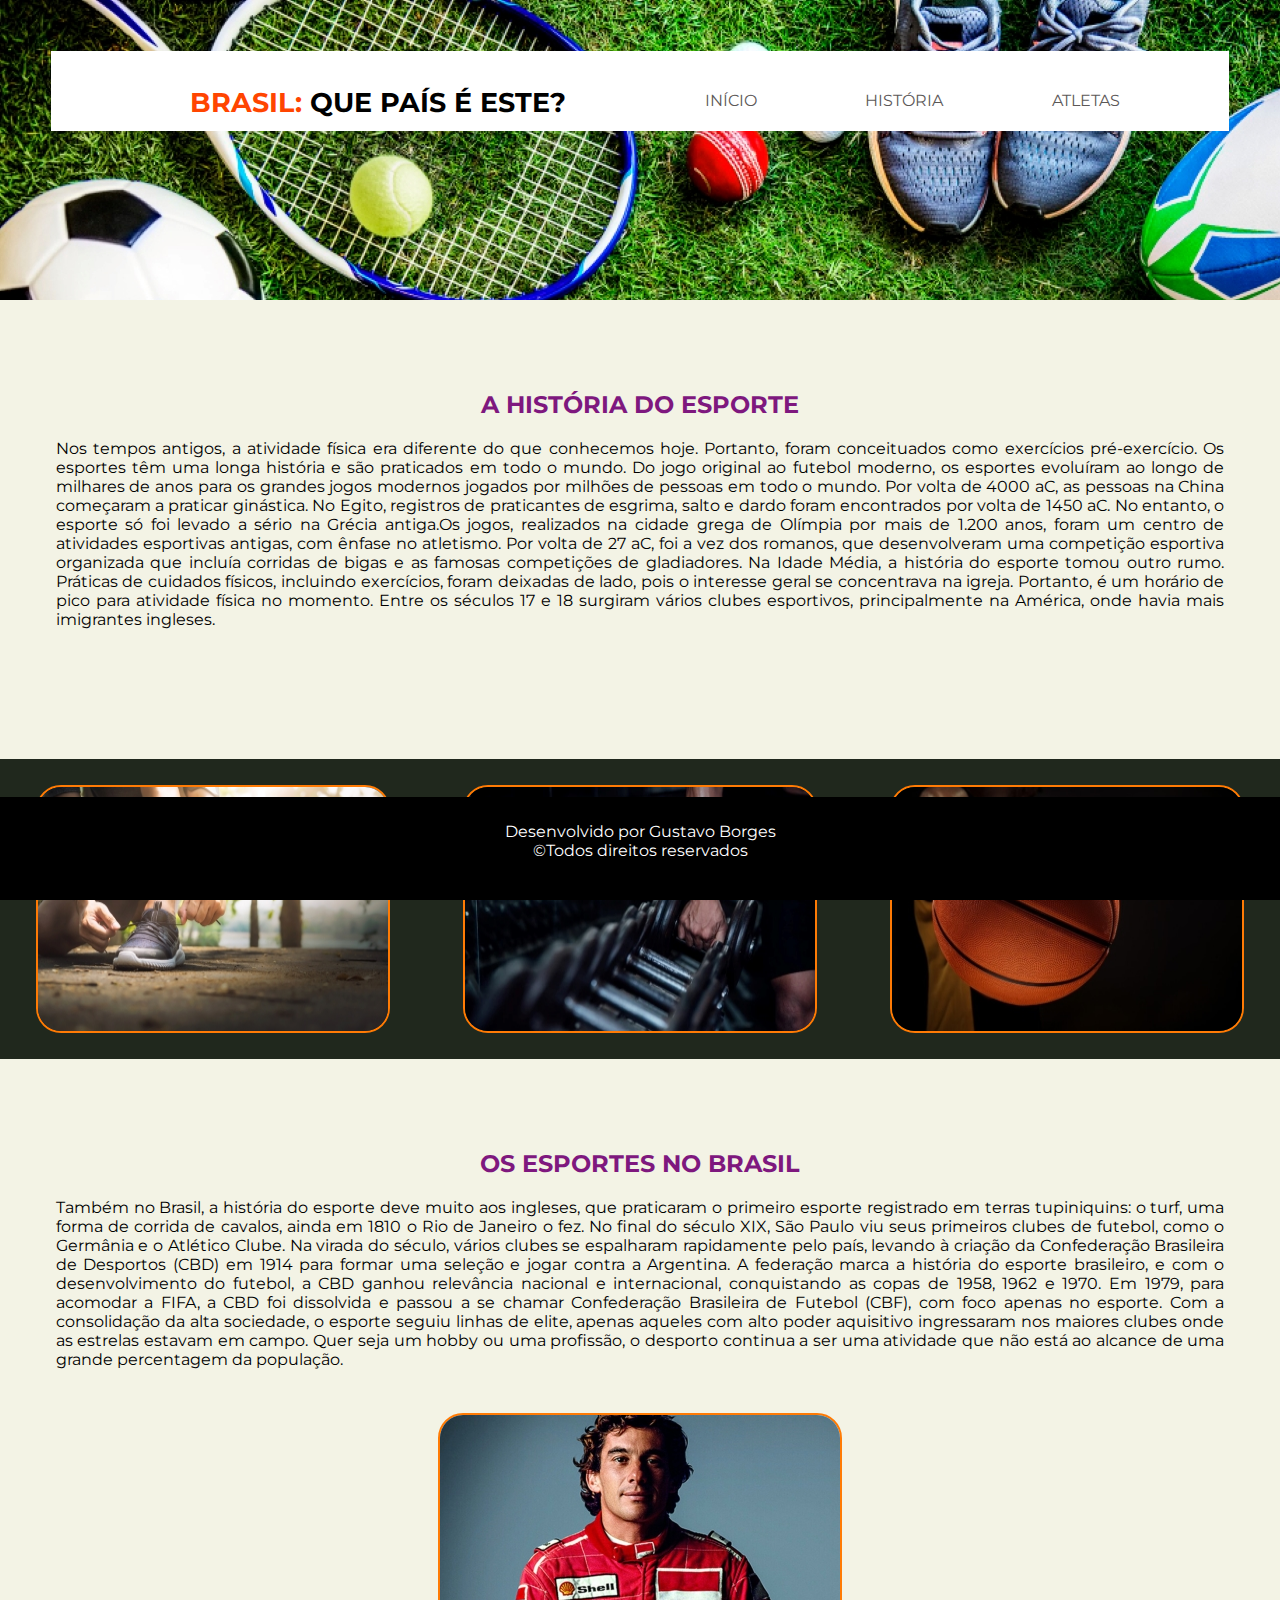
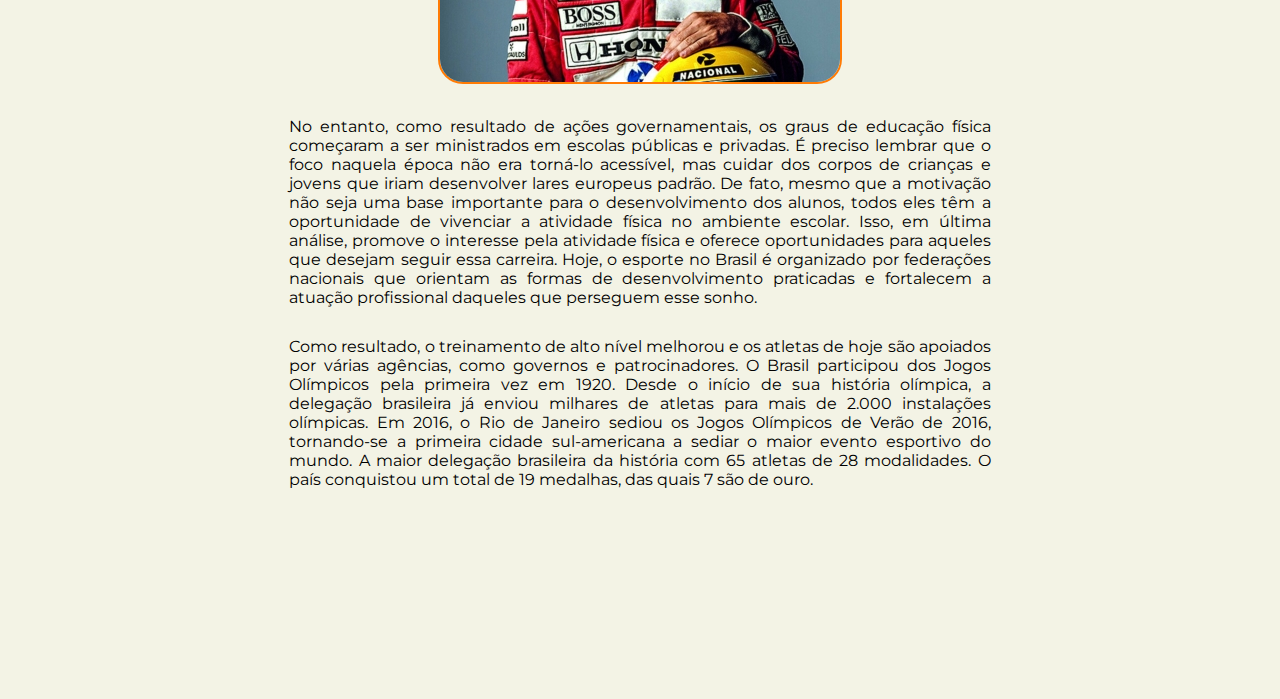
<file: index.html>
<!DOCTYPE html>
<html lang="pt-br">
<head>
    <meta charset="UTF-8">
    <meta http-equiv="X-UA-Compatible" content="IE=edge">
    <meta name="viewport" content="width=device-width, initial-scale=1.0">
    <link rel="stylesheet" href="css/estilos.css">
    <link rel="stylesheet" href="https://fonts.googleapis.com/css?family=Montserrat">
    <title>Início</title>
</head>
<body>
    <header class= "cabecalho">
        <nav>
            <h1><span id="Brasil">BRASIL: </span><span id="Quepaiseeste">QUE PAÍS É ESTE?</span></h1></a>
        <a href="index.html">INÍCIO</a>
        <a href="esportistas.html">HISTÓRIA</a>
        <a href="atletas.html">ATLETAS</a>
    </nav>
    </header>
    <main>
        <div id="INICIO">
        <div class="Postagem">
            <h2>A HISTÓRIA DO ESPORTE</h2>
            <p>Nos tempos antigos, a atividade física era diferente do que conhecemos hoje. Portanto, foram conceituados como exercícios pré-exercício. Os esportes têm uma longa história e são praticados em todo o mundo. Do jogo original ao futebol moderno, os esportes evoluíram ao longo de milhares de anos para os grandes jogos modernos jogados por milhões de pessoas em todo o mundo. Por volta de 4000 aC, as pessoas na China começaram a praticar ginástica. No Egito, registros de praticantes de esgrima, salto e dardo foram encontrados por volta de 1450 aC. No entanto, o esporte só foi levado a sério na Grécia antiga.Os jogos, realizados na cidade grega de Olímpia por mais de 1.200 anos, foram um centro de atividades esportivas antigas, com ênfase no atletismo. Por volta de 27 aC, foi a vez dos romanos, que desenvolveram uma competição esportiva organizada que incluía corridas de bigas e as famosas competições de gladiadores. Na Idade Média, a história do esporte tomou outro rumo. Práticas de cuidados físicos, incluindo exercícios, foram deixadas de lado, pois o interesse geral se concentrava na igreja. Portanto, é um horário de pico para atividade física no momento. Entre os séculos 17 e 18 surgiram vários clubes esportivos, principalmente na América, onde havia mais imigrantes ingleses.</p>
        </div>
        </div>
        <div class="INICIOIMAGEM">
            <img src="Imagens/imagemconteudo1.jpg" alt="Homem de joelhos arramando sapato na trilha">
            <img src="Imagens/imagemconteudo2.jpg" alt="Mão de um homem levantando um halter, peso de academia">
            <img src="Imagens/imagemconteudo3.jpg" alt=" homem segurando uma bola de basquete">
        </div>
        <div id="INICIO">
        <div class="Postagemdois">
            <h2>OS ESPORTES NO BRASIL</h2>
            <p>
                Também no Brasil, a história do esporte deve muito aos ingleses, que praticaram o primeiro esporte registrado em terras tupiniquins: o turf, uma forma de corrida de cavalos, ainda em 1810 o Rio de Janeiro o fez. No final do século XIX, São Paulo viu seus primeiros clubes de futebol, como o Germânia e o Atlético Clube. Na virada do século, vários clubes se espalharam rapidamente pelo país, levando à criação da Confederação Brasileira de Desportos (CBD) em 1914 para formar uma seleção e jogar contra a Argentina. A federação marca a história do esporte brasileiro, e com o desenvolvimento do futebol, a CBD ganhou relevância nacional e internacional, conquistando as copas de 1958, 1962 e 1970. Em 1979, para acomodar a FIFA, a CBD foi dissolvida e passou a se chamar Confederação Brasileira de Futebol (CBF), com foco apenas no esporte. Com a consolidação da alta sociedade, o esporte seguiu linhas de elite, apenas aqueles com alto poder aquisitivo ingressaram nos maiores clubes onde as estrelas estavam em campo. Quer seja um hobby ou uma profissão, o desporto continua a ser uma atividade que não está ao alcance de uma grande percentagem da população.
            </p>
        </div>
        <div class="Postagemtres">
            <p>
                <img src="Imagens/imagemconteudo4.jpg" alt="Airton Senna"><br>

 No entanto, como resultado de ações governamentais, os graus de educação física começaram a ser ministrados em escolas públicas e privadas. É preciso lembrar que o foco naquela época não era torná-lo acessível, mas  cuidar dos corpos de crianças e jovens que iriam desenvolver lares europeus padrão. 
 De fato, mesmo que a motivação não seja uma base importante para o desenvolvimento dos alunos, todos eles têm a oportunidade de vivenciar a atividade física no ambiente escolar. Isso, em última análise, promove o interesse pela atividade física e oferece oportunidades para aqueles que desejam seguir essa carreira. 
 Hoje, o esporte no Brasil é organizado por federações nacionais que orientam as formas de desenvolvimento praticadas e fortalecem a atuação profissional daqueles que perseguem esse sonho.
</p>
 <p>
    Como resultado, o treinamento de alto nível melhorou e os atletas de hoje são apoiados por várias agências, como governos e patrocinadores. 
 O Brasil participou dos Jogos Olímpicos pela primeira vez em 1920. Desde o início de sua história olímpica, a delegação brasileira já enviou milhares de atletas para mais de 2.000 instalações olímpicas. Em 2016, o Rio de Janeiro sediou os Jogos Olímpicos de Verão de 2016, tornando-se a primeira cidade sul-americana a sediar o maior evento esportivo do mundo. A maior delegação brasileira da história com 
65 atletas de 28 modalidades. O país conquistou um total de 19 medalhas, das quais 7 são de ouro.
 </p>
        </div>
    </div>
    </main>
</body>
<footer class="rodape">
    <p> Desenvolvido por Gustavo Borges<br>
 &copy;Todos direitos reservados</p>
 </footer>
</html>
</file>
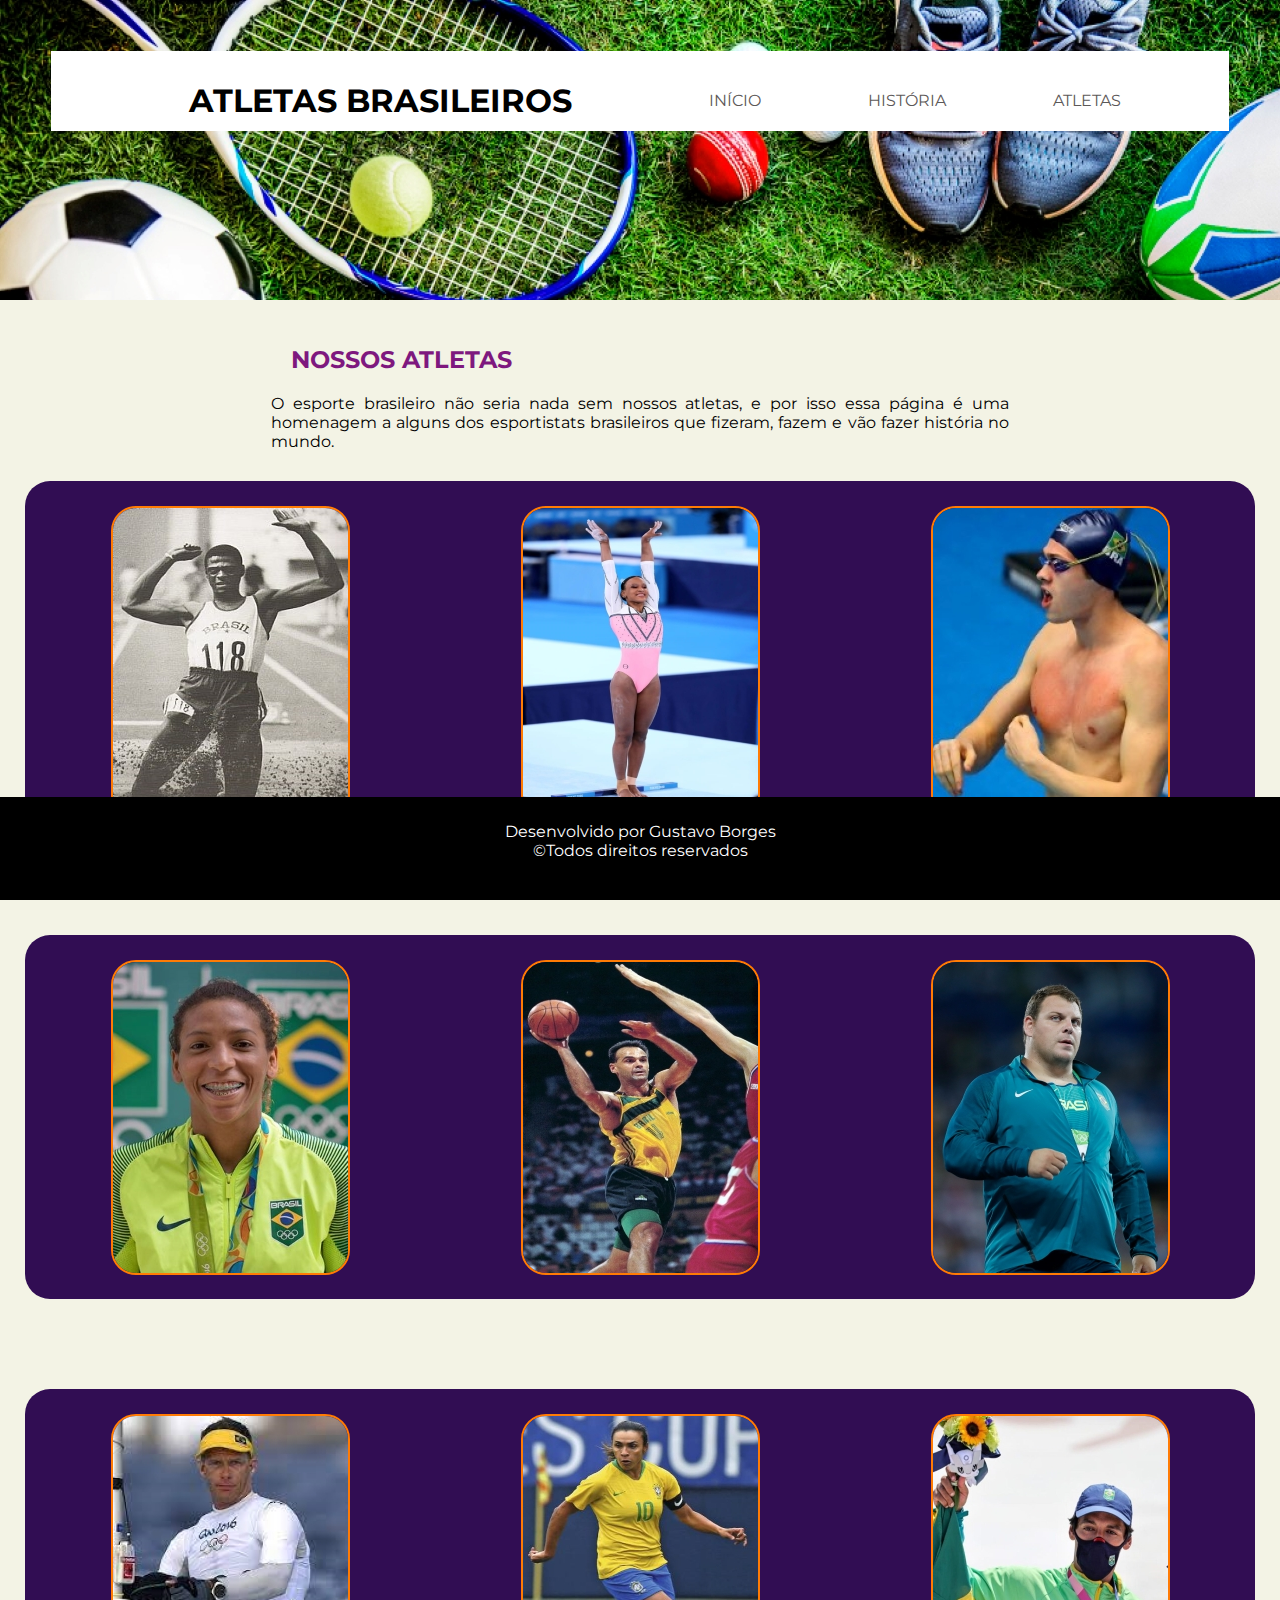
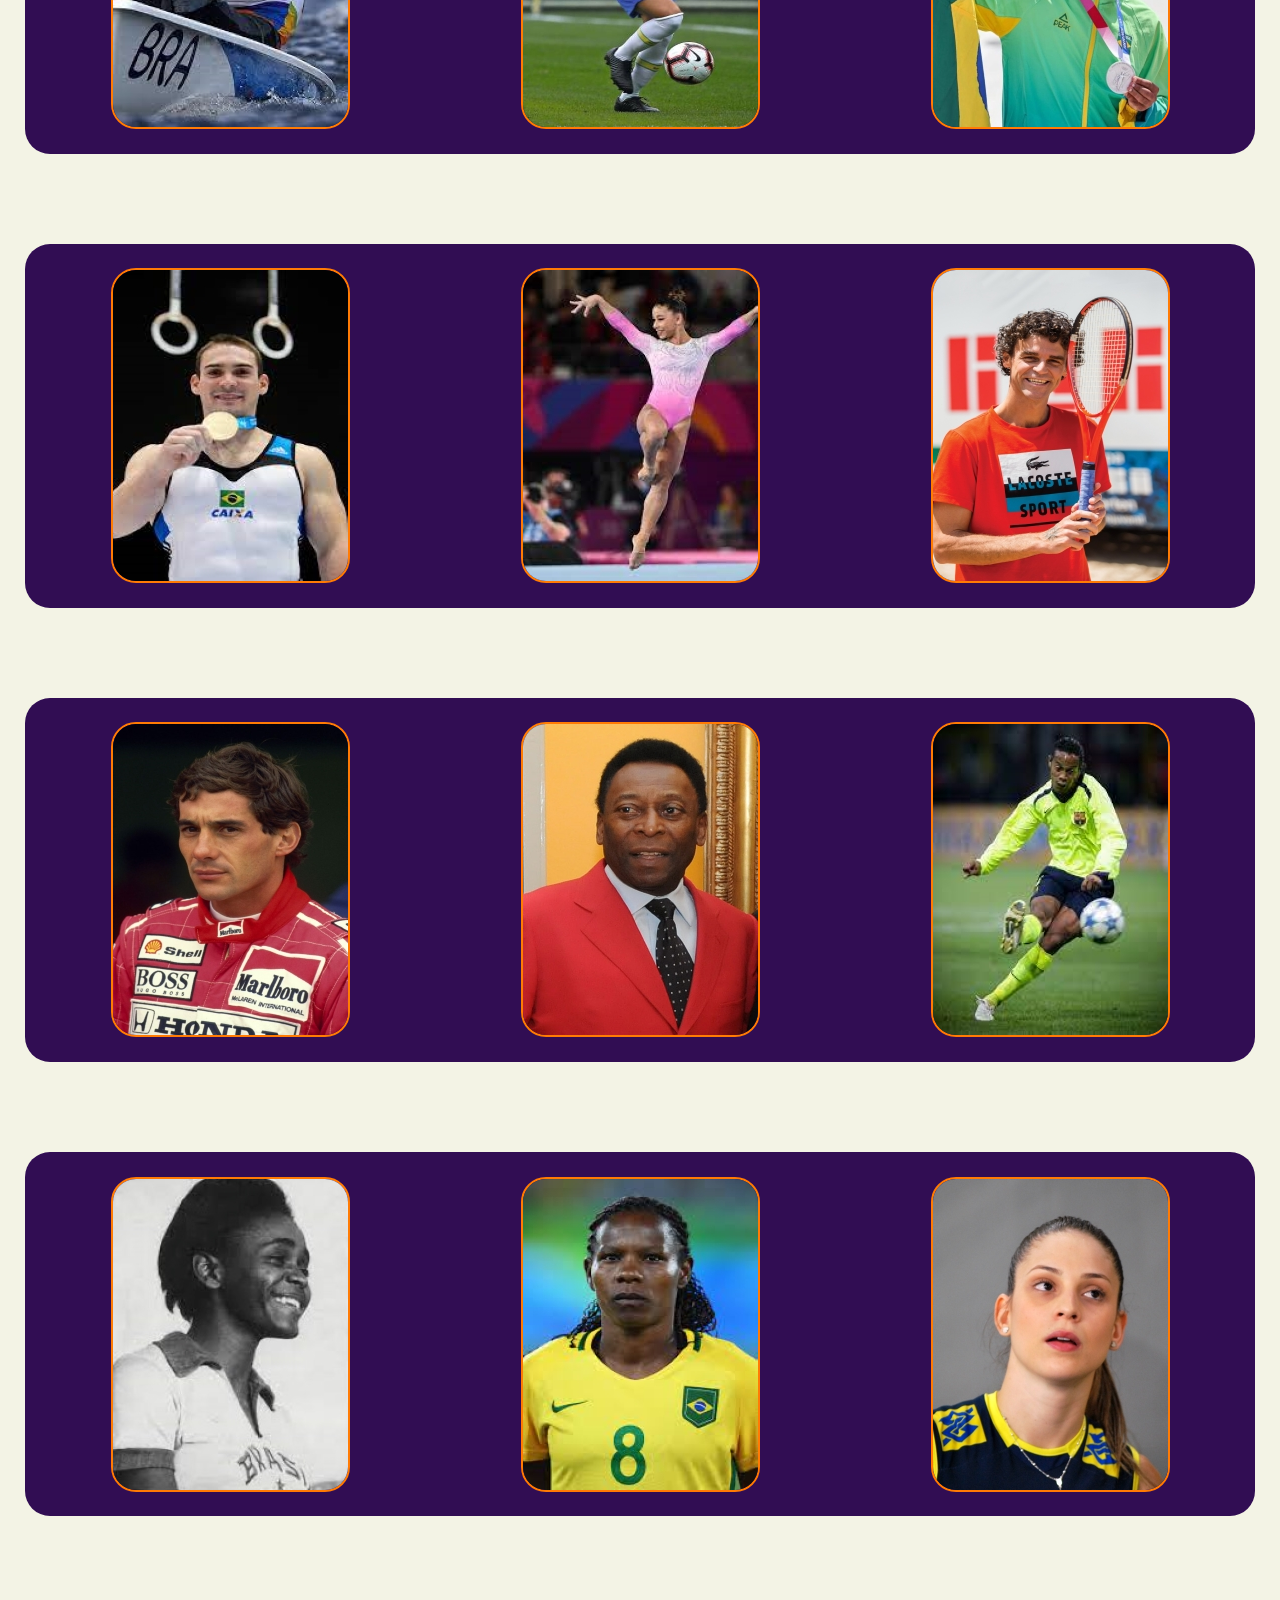
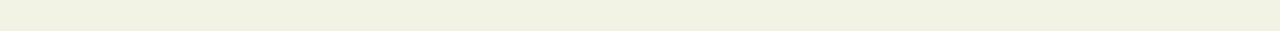
<file: atletas.html>
<!DOCTYPE html>
<html lang="en">
<head>
    <meta charset="UTF-8">
    <meta http-equiv="X-UA-Compatible" content="IE=edge">
    <meta name="viewport" content="width=device-width, initial-scale=1.0">
    <link rel="stylesheet" href="css/estilos.css">
    <link rel="stylesheet" href="https://fonts.googleapis.com/css?family=Montserrat">
    <title>Atletas</title>
</head>
<body>
    <header class= "cabecalho">
        <nav>
            <h1>ATLETAS BRASILEIROS</h1>
        <a href="index.html">INÍCIO</a>
        <a href="esportistas.html">HISTÓRIA</a>
        <a href="atletas.html">ATLETAS</a>
    </nav>
    </header>
    <div id="HOMENAGEM">
        <div class="Introduçãohomenagem">
            <h2>NOSSOS ATLETAS</h2>
            <p>
                O esporte brasileiro não seria nada sem nossos atletas, e por isso essa página é uma homenagem a alguns dos esportistats brasileiros que fizeram, fazem e vão fazer história no mundo.  
            </p>
        </div>
        <div class="Finalmente">
            <img src="Imagens/imagemconteudo8.jpg" alt="Atleta praticando atletismo ( João do Pulo)" title="João do Pulo">  
            <img src="Imagens/imagemconteudo9.jpg" alt="Atleta praticando ginástica(Rebeca Andrade)" title="Rebeca Andrade">
            <img src="Imagens/imagemconteudo10.jpg" alt="Nadador posando para a foto (Gustavo Borges)"
            title="Gustavo Borges">
        </div>
        <div class="Finalmente">
            <img src="Imagens/imagemconteudo11.jpg" alt="Rafaela Silva" title="Rafaela Silva">
            <img src="Imagens/imagemconteudo12.jpg" alt="Oscar Schmidt" title="Oscar Schmidt">
            <img src="Imagens/imagemconteudo13.jpg" alt="Darlan Romani" title="Darlan Romani">
        </div>
        <div class="Finalmente">
            <img src="Imagens/imagemconteudo14.jpg" alt="Robert Scheidt" title="Robert Scheidt">
            <img src="Imagens/imagemconteudo15.jpg" alt="Marta" title="Marta">
            <img src="Imagens/imagemconteudo16.jpg" alt="Kevin Hoefler" title="Kevin Hoefler">
        </div>
        <div class="Finalmente">
            <img src="Imagens/imagemconteudo17.jpg" alt="Arthur Zanetti" title="Arthur Zanetti">
            <img src="Imagens/imagemconteudo18.jpg" alt="Flávia Saraiva" title="Flávia Saraiva">
            <img src="Imagens/imagemconteudo19.jpg" alt="Guga Kuerten" title="Guga Kuerten">
        </div>
        <div class="Finalmente">
            <img src="Imagens/imagemconteudo20.jpg" alt="Ayrton Senna" title="Ayrton Senna">
            <img src="Imagens/imagemconteudo21.jpg" alt="Pelé" tabindex="Pelé">
            <img src="Imagens/imagemconteudo22.jpg" alt="Ronaldinho Gaucho" title="Ronaldinho Gaucho">
        </div>
        <div class="Finalmente">
            <img src="Imagens/imagemconteudo23.jpg" alt="Aida dos Santos" title="Aida dos Santos">
            <img src="Imagens/imagemconteudo24.jpg" alt="Formiga" title="Formiga">
            <img src="Imagens/imagemconteudo25.jpg" alt="Camila Brait" title="Camila Brait">
        </div>
        </div>
</body>
<footer class="rodape">
    <p> Desenvolvido por Gustavo Borges<br>
 &copy;Todos direitos reservados</p>
 </footer>
</html>
</file>
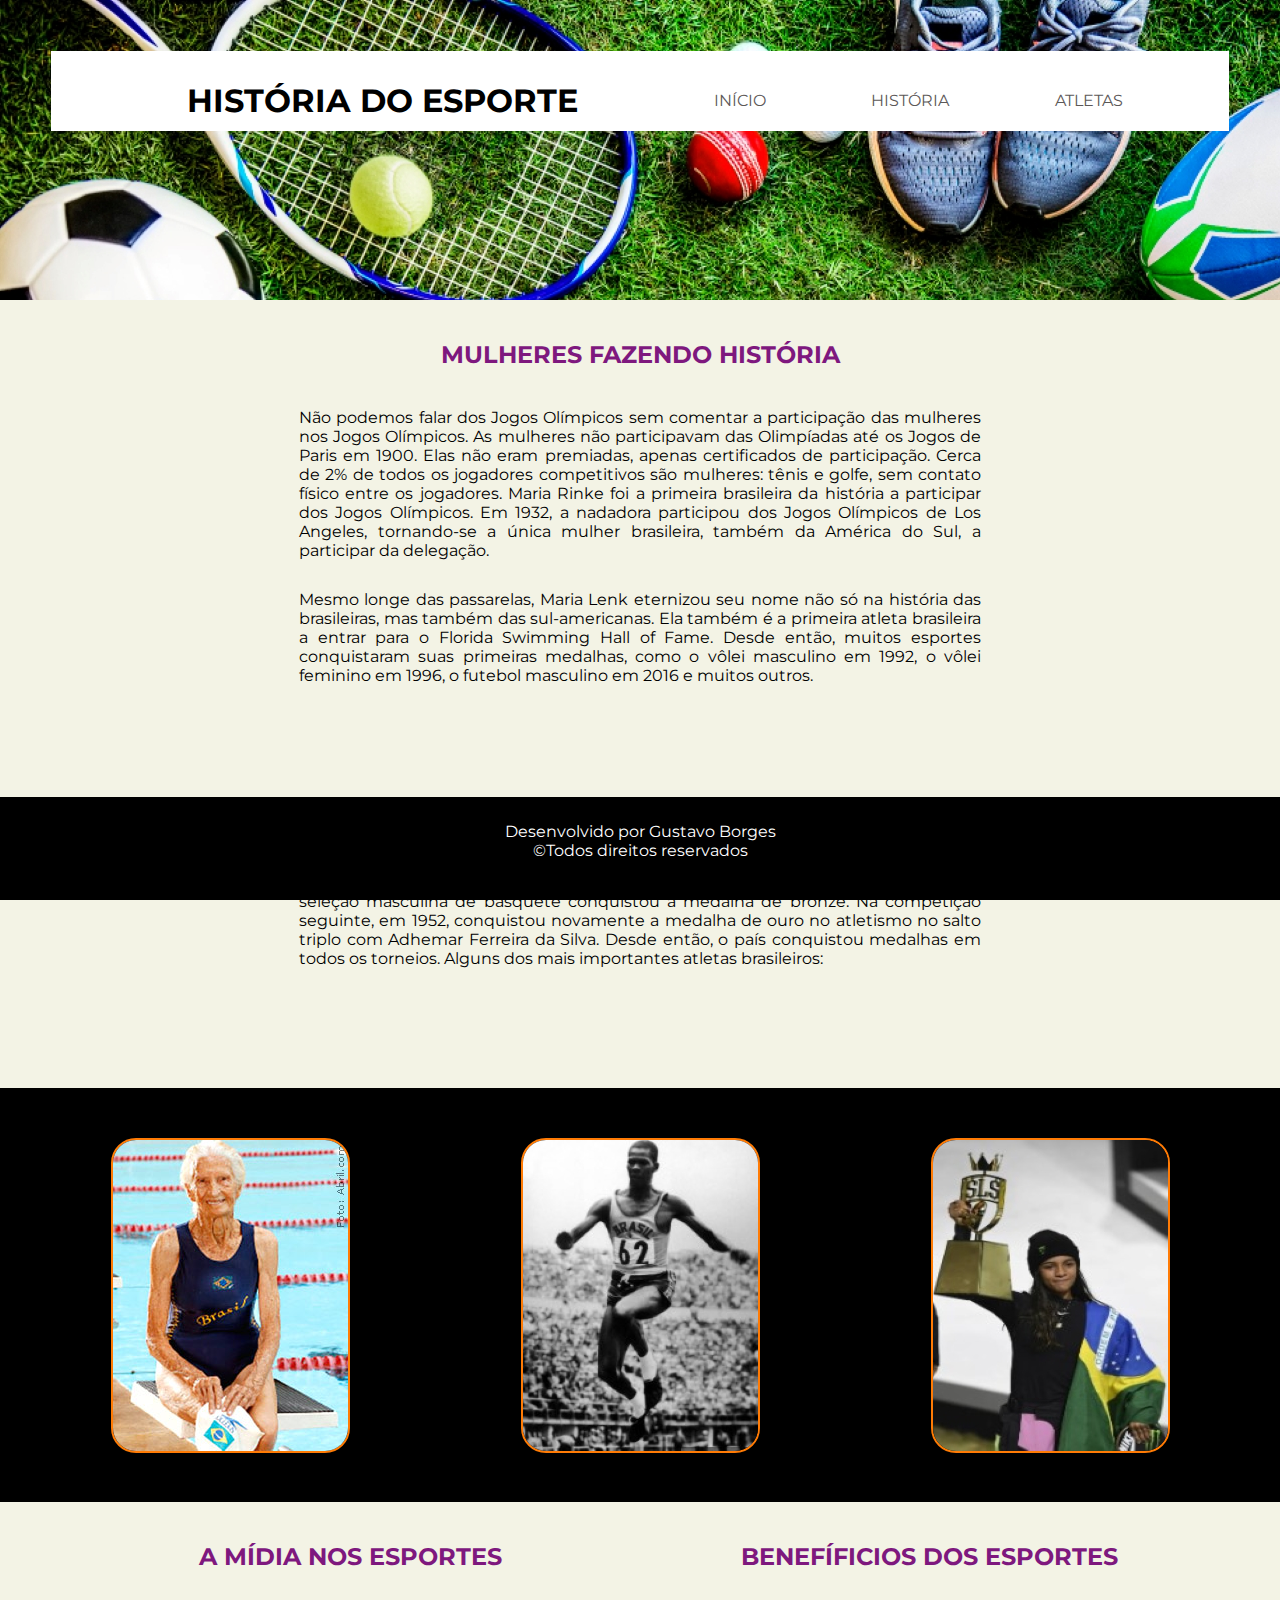
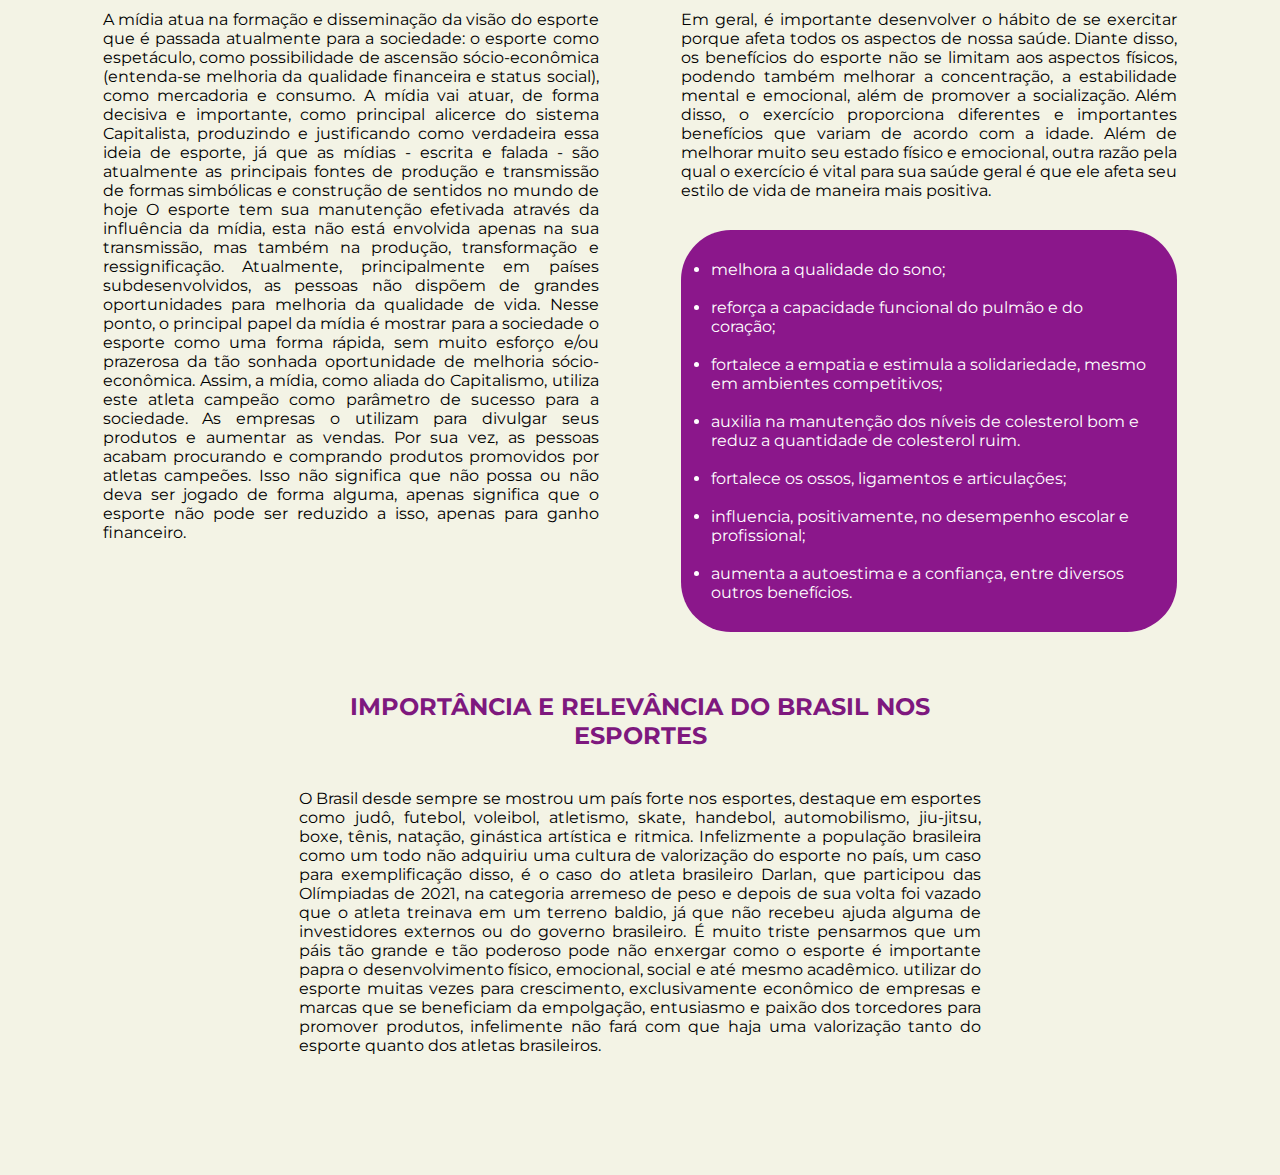
<file: esportistas.html>
<!DOCTYPE html>
<html lang="pt-br">
<head>
    <meta charset="UTF-8">
    <meta http-equiv="X-UA-Compatible" content="IE=edge">
    <meta name="viewport" content="width=device-width, initial-scale=1.0">
    <link rel="stylesheet" href="css/estilos.css">
    <link rel="stylesheet" href="https://fonts.googleapis.com/css?family=Montserrat">
    <title>História</title>
</head>
<body>
    <header class= "cabecalho">
        <nav>
            <h1>HISTÓRIA DO ESPORTE</h1>
        <a href="index.html">INÍCIO</a>
        <a href="esportistas.html">HISTÓRIA</a>
        <a href="atletas.html">ATLETAS</a>
    </nav>
    </header>
    <main>
        <div id="HISTORIA">
        <div class="Historia">
               <h2>MULHERES FAZENDO HISTÓRIA</h2><br>
                <p>
                    Não podemos falar dos Jogos Olímpicos sem comentar a participação das mulheres nos Jogos Olímpicos. As mulheres não participavam das Olimpíadas até os Jogos de Paris em 1900. Elas não eram premiadas, apenas  certificados de participação. Cerca de 2% de todos os jogadores competitivos são mulheres: tênis e golfe, sem contato físico entre os jogadores. Maria Rinke foi a primeira brasileira da história a participar dos Jogos Olímpicos. Em 1932, a nadadora participou dos Jogos Olímpicos de Los Angeles, tornando-se a única mulher brasileira,  também da América do Sul, a participar da delegação. 
                </p>           
                <p>Mesmo longe das passarelas, Maria Lenk eternizou seu nome não só na história  das brasileiras, mas também das sul-americanas. Ela também é a primeira atleta brasileira a entrar para o Florida Swimming Hall of Fame. Desde então, muitos esportes conquistaram suas primeiras medalhas, como o vôlei masculino em 1992, o vôlei  feminino em 1996, o futebol masculino em 2016 e muitos outros.</p>
            </div> 
                <div class="Historia">
                    <h2>Atletas</h2><br>
                    <p>
                        Depois de 1920,  a seleção brasileira não conquistou outra medalha até 19
8, quando a seleção masculina de basquete conquistou a medalha de bronze. Na competição seguinte, em  1952, conquistou novamente a medalha de ouro no atletismo no salto triplo com Adhemar Ferreira da Silva. Desde então, o país conquistou medalhas em todos os torneios. Alguns dos mais importantes atletas brasileiros:
                    </p>
            </div>
        </div>
        <div id="ATLETASIMAGEM">
            <img src="Imagens/imagemconteudo5.jpg" alt="idosa na piscina">
            <img src="Imagens/imagemconteudo6.jpg" alt="Atleta praticando atletismo">
            <img src="Imagens/imagemconteudo7.jpg" alt="Menina segurando trófeu ">
        </div>
            <div id="HISTORIA2">
                <div class="Historia2">
                    <h2>A MÍDIA NOS ESPORTES</h2><br>
                    <p>
                        A mídia atua na formação e disseminação da visão do esporte que é passada atualmente para a sociedade: o esporte como espetáculo, como possibilidade de ascensão sócio-econômica (entenda-se melhoria da qualidade financeira e status social), como mercadoria e consumo. 
 A mídia vai atuar, de forma decisiva e importante, como principal alicerce do sistema Capitalista, produzindo e justificando como verdadeira essa ideia de esporte, já que as mídias - escrita e falada - são atualmente as principais fontes de produção e transmissão de formas simbólicas e construção de sentidos no mundo de hoje 
 O esporte tem sua manutenção efetivada através da influência da mídia, esta não está envolvida apenas na sua transmissão, mas também na produção, transformação e ressignificação. 
 Atualmente, principalmente em países subdesenvolvidos, as pessoas não dispõem de grandes oportunidades para melhoria da qualidade de vida. Nesse ponto, o principal papel da mídia é mostrar para a sociedade o esporte como uma forma rápida, sem muito esforço e/ou prazerosa da tão sonhada oportunidade de melhoria sócio-econômica. 
 Assim, a mídia, como aliada do Capitalismo, utiliza este atleta campeão como parâmetro de sucesso para a sociedade. As empresas o utilizam para divulgar seus produtos e aumentar as vendas. Por sua vez, as pessoas acabam procurando e comprando  produtos promovidos por atletas campeões. Isso não significa que  não possa ou não deva ser jogado de forma alguma, apenas significa que o esporte não pode ser reduzido a isso, apenas para ganho financeiro. 
                    </p>
                </div>
                <div class="Historia2">
                    <h2>BENEFÍFICIOS DOS ESPORTES</h2><br>
                    <p>
                        Em geral, é importante desenvolver o hábito de se exercitar porque afeta todos os aspectos de nossa saúde. Diante disso, os benefícios do esporte não se limitam aos aspectos físicos, podendo também melhorar a concentração, a estabilidade mental e emocional, além de promover a socialização. Além disso, o exercício proporciona diferentes e importantes benefícios que variam de acordo com a idade. Além de melhorar muito seu estado físico e emocional, outra razão pela qual o exercício é vital para sua saúde geral é que ele afeta seu estilo de vida de maneira mais positiva.
                    </p>
                    <ul class="lista">
                        <li>melhora a qualidade do sono;</li><br>
                        <li>reforça a capacidade funcional do pulmão e do coração;</li><br>
                        <li>fortalece a empatia e estimula a solidariedade, mesmo em ambientes competitivos;</li><br>
                        <li>auxilia na manutenção dos níveis de colesterol bom e reduz a quantidade de colesterol ruim.</li><br>
                        <li>fortalece os ossos, ligamentos e articulações;</li><br>
                        <li>influencia, positivamente, no desempenho escolar e profissional;</li><br>
                        <li>aumenta a autoestima e a confiança, entre diversos outros benefícios.</li>
                    </ul>
                </div>
            </div>
            <div id="HISTORIA">
            <div class="Historia">
                <h2>IMPORTÂNCIA E RELEVÂNCIA DO BRASIL NOS ESPORTES</h2><br>
                 <p>
                     O Brasil desde sempre se mostrou um país forte nos esportes, destaque em esportes como judô, futebol, voleibol, atletismo, skate, handebol, automobilismo, jiu-jitsu, boxe, tênis, natação, ginástica artística e ritmica. Infelizmente a população brasileira como um todo não adquiriu uma cultura de valorização do esporte no país, um caso para exemplificação disso, é o caso do atleta brasileiro Darlan, que participou das Olímpiadas de 2021, na categoria arremeso de peso e depois de sua volta foi vazado que o atleta treinava em um terreno baldio, já que não recebeu ajuda alguma de investidores externos ou do governo brasileiro. É muito triste pensarmos que um páis tão grande e tão poderoso pode não enxergar como o esporte é importante papra o desenvolvimento físico, emocional, social e até mesmo acadêmico. utilizar do esporte muitas vezes para crescimento, exclusivamente econômico de empresas e marcas que se beneficiam da empolgação, entusiasmo e paixão dos torcedores para promover produtos, infelimente não fará com que haja uma valorização tanto do esporte quanto dos atletas brasileiros.
                 </p>            
             </div> 
            </div>
    </main> 
</body>
<footer class="rodape">
    <p> Desenvolvido por Gustavo Borges<br>
 &copy;Todos direitos reservados</p>
 </footer>
</html>
</file>
<file: css/estilos.css>
*{
    padding: 0;
    margin: 0;
    border: 0;
    box-sizing: border-box;
    font-family: 'Montserrat', sans-serif;
    color:black;
    flex-wrap: wrap;
}
#Brasil{
    color:orangered;
    font-size: 20pt;
}
#Quepaiseeste{
    color: black;
    font-size: 20pt;
}
.cabecalho{
    height: 300px;  
    background-image:url(../Imagens/sports-tools.jpg);
    width: 100%;
    padding: 4%;
}
nav{
    align-items: center;
    background-color: white;
    height: 80px;
    display: flex;
    justify-content: space-evenly;
margin-bottom: 30px;
}
body{
    display: flex;
    background-color:rgb(243, 243, 229);
}

h1{
    padding: 30px;
    color: black;
}
a{
    color: #5c5858;
    text-decoration: none;
}
p{
    color: black;
    text-align: justify;
    margin-bottom: 30px;
}
h2{
    color: rgb(126, 24, 126);
    text-align: center;
    padding: 20px;
}
#INICIO{
    margin: auto;
    display: flex;
    margin-left: 2%;
    margin-right: 2%;
    padding: 30px;
    margin-bottom: 70px;
    margin-top: 40px;
    justify-content: space-evenly;
}
img{
    margin: auto;
    display: flex;
    margin-top: 2%;
    border: #FF7B05 solid 2px;
    border-radius: 25px;
    margin-bottom: 2%;
}
.INICIOIMAGEM{
    display: flex;
    flex-direction: row;
    justify-content: space-evenly;
    background-color: #20281D;
    height: 300px;
}
.Postagemtres{  
    margin: auto;
    width: 60%;
    margin-bottom: 80px;
}
#HISTORIA{
    display: flex;
    width: auto;
    margin: auto;
    justify-content: space-evenly;
    padding:20px;
}
#HISTORIA2{
    display:flex;
    flex-direction: row;
    justify-content: space-evenly;
    padding: 20px;
}
.Historia2{
    width: 40%;
    gap:50px;
}
.Historia{
    margin-bottom:70px;
    width: 55%;
}
#ATLETASIMAGEM{
    padding: 25px;
    background-color: #000000;
    display: flex;
    flex-direction: row;
    justify-content: space-evenly;
}
ul{
    background-color:rgb(139, 23, 139);
    border: #FF7B05;
    padding: 30px;
    border-radius: 50px;
}
li{
    color: white;
}
#HOMENAGEM{
    margin: auto;
    padding: 25px;
}
.Introduçãohomenagem{
    text-align: center;
    display: flex;
    margin: auto;
    width: 60%;
}
.Finalmente{
    background-color: rgb(49, 13, 83);
    border-radius: 25px;
    display: flex;
    flex-direction: row;
    justify-content: space-evenly;
    margin-bottom: 90px;
}
.rodape{
    bottom:0;
    position:fixed;
    background-color: black;
    padding: 10px;
    width: 100%;
}
.rodape p{
    color: white;
    text-align: center;
    margin-top: 15px;
}
</file>
